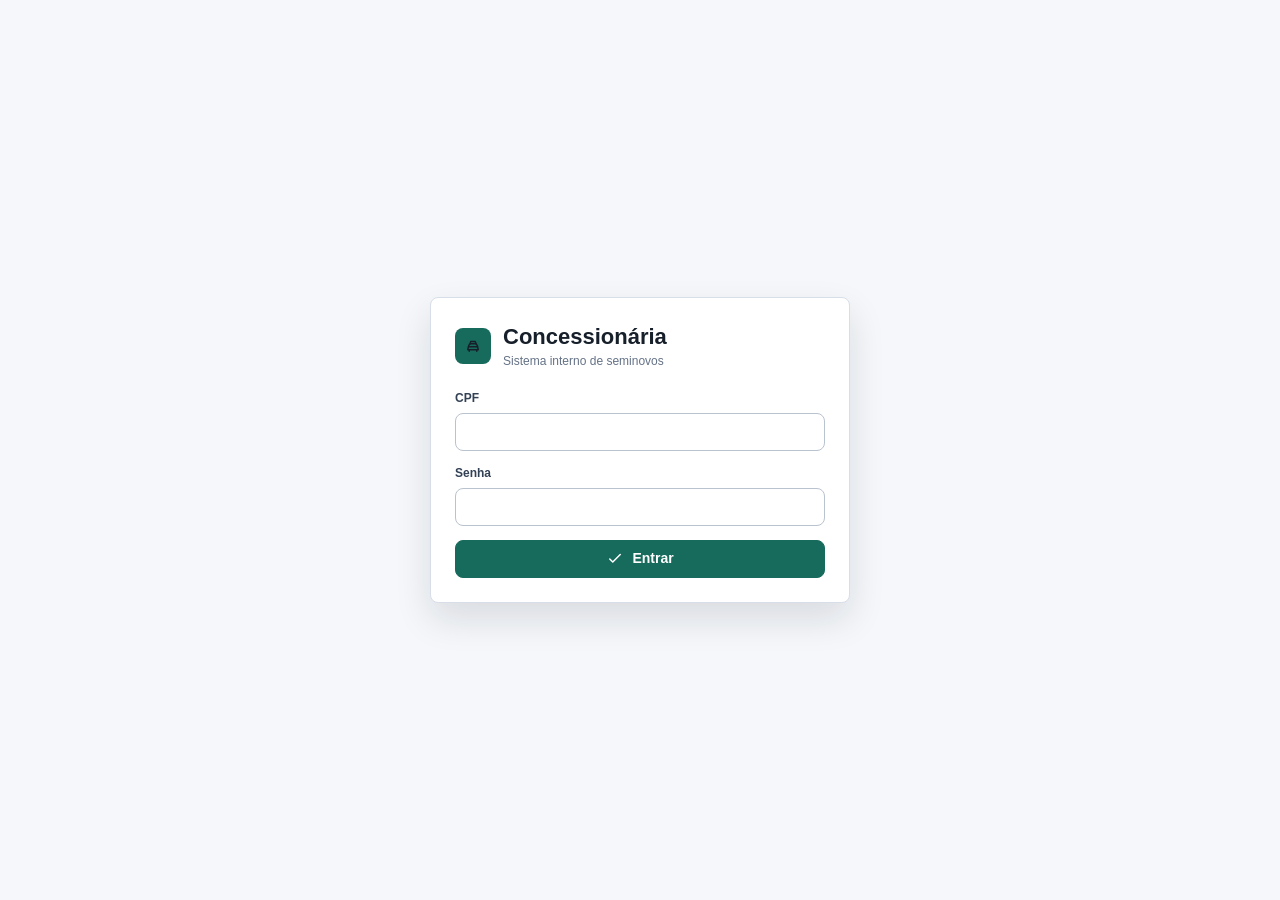
<file: index.html>
<!doctype html>
<html lang="pt-BR">
  <head>
    <meta charset="UTF-8">
    <meta name="viewport" content="width=device-width, initial-scale=1.0">
    <title>Concessionaria | Sistema Interno</title>
    <link rel="stylesheet" href="concessionaria/frontend/styles.css?v=20260525-2">
  </head>
  <body>
    <div id="app"></div>
    <div id="toast-region" class="toast-region" aria-live="polite" aria-atomic="true"></div>
    <script src="concessionaria/frontend/app.js?v=20260525-2"></script>
  </body>
</html>
</file>
<file: concessionaria/frontend/styles.css>
:root {
  --bg: #f5f7fa;
  --surface: #ffffff;
  --surface-2: #eef2f6;
  --border: #d8dee8;
  --border-strong: #b9c2cf;
  --text: #17202a;
  --muted: #647286;
  --brand: #176b5d;
  --brand-dark: #0f4f45;
  --brand-soft: #dff2ee;
  --danger: #b42318;
  --danger-soft: #fde8e5;
  --warning: #916400;
  --warning-soft: #fff3cf;
  --success: #137333;
  --success-soft: #e1f5e8;
  --info: #2458a7;
  --info-soft: #e7eefb;
  --shadow: 0 16px 36px rgba(15, 28, 45, 0.12);
  --radius: 8px;
  --sidebar: 248px;
}

* {
  box-sizing: border-box;
}

html,
body {
  min-height: 100%;
}

body {
  margin: 0;
  background: var(--bg);
  color: var(--text);
  font-family: Arial, Helvetica, sans-serif;
  font-size: 14px;
  line-height: 1.4;
}

button,
input,
select,
textarea {
  font: inherit;
}

button {
  cursor: pointer;
}

button:disabled,
input:disabled,
select:disabled,
textarea:disabled {
  cursor: not-allowed;
  opacity: 0.65;
}

.app-shell {
  min-height: 100vh;
  display: grid;
  grid-template-columns: var(--sidebar) minmax(0, 1fr);
}

.sidebar {
  position: sticky;
  top: 0;
  height: 100vh;
  background: #111820;
  color: #f8fafc;
  display: flex;
  flex-direction: column;
  border-right: 1px solid #243241;
}

.brand {
  display: flex;
  align-items: center;
  gap: 10px;
  min-height: 68px;
  padding: 0 18px;
  border-bottom: 1px solid #263443;
}

.mobile-close {
  display: none;
  margin-left: auto;
  color: #ffffff;
}

.brand-mark {
  width: 36px;
  height: 36px;
  display: grid;
  place-items: center;
  border-radius: var(--radius);
  background: var(--brand);
}

.brand-title {
  font-weight: 700;
  font-size: 15px;
}

.brand-subtitle {
  color: #a9b6c4;
  font-size: 12px;
}

.user-block {
  display: grid;
  grid-template-columns: 42px 1fr;
  gap: 10px;
  padding: 16px 18px;
  border-bottom: 1px solid #263443;
  align-items: center;
}

.avatar {
  width: 42px;
  height: 42px;
  border-radius: 50%;
  display: grid;
  place-items: center;
  background: #dff2ee;
  color: var(--brand-dark);
  font-weight: 700;
}

.user-name {
  font-weight: 700;
  min-width: 0;
  white-space: nowrap;
  overflow: hidden;
  text-overflow: ellipsis;
}

.user-role {
  color: #a9b6c4;
  font-size: 12px;
}

.nav {
  padding: 12px;
  display: grid;
  gap: 4px;
}

.nav-button,
.logout-button {
  width: 100%;
  border: 0;
  background: transparent;
  color: #dce5ef;
  display: grid;
  grid-template-columns: 22px 1fr;
  align-items: center;
  gap: 10px;
  min-height: 42px;
  padding: 0 10px;
  border-radius: var(--radius);
  text-align: left;
}

.nav-button:hover,
.logout-button:hover,
.nav-button.active {
  background: #223140;
  color: #ffffff;
}

.logout-wrap {
  margin-top: auto;
  padding: 12px;
  border-top: 1px solid #263443;
}

.content {
  min-width: 0;
  display: flex;
  flex-direction: column;
}

.topbar {
  position: sticky;
  top: 0;
  z-index: 10;
  min-height: 68px;
  background: rgba(255, 255, 255, 0.96);
  border-bottom: 1px solid var(--border);
  display: grid;
  grid-template-columns: auto 1fr auto;
  align-items: center;
  gap: 14px;
  padding: 0 22px;
}

.mobile-menu-button {
  display: none;
}

.page-title {
  margin: 0;
  font-size: 20px;
  font-weight: 700;
  letter-spacing: 0;
}

.page-subtitle {
  color: var(--muted);
  font-size: 12px;
}

.status-chip {
  display: inline-flex;
  align-items: center;
  gap: 7px;
  border: 1px solid var(--border);
  background: var(--surface);
  border-radius: 999px;
  min-height: 32px;
  padding: 0 10px;
  color: var(--muted);
  font-size: 12px;
  white-space: nowrap;
}

.status-dot {
  width: 8px;
  height: 8px;
  border-radius: 50%;
  background: var(--success);
}

.main {
  padding: 22px;
  display: grid;
  gap: 16px;
}

.login-page {
  min-height: 100vh;
  display: grid;
  place-items: center;
  padding: 20px;
}

.login-panel {
  width: min(420px, 100%);
  background: var(--surface);
  border: 1px solid var(--border);
  border-radius: var(--radius);
  box-shadow: var(--shadow);
  padding: 24px;
}

.login-head {
  display: flex;
  align-items: center;
  gap: 12px;
  margin-bottom: 20px;
}

.login-title {
  margin: 0;
  font-size: 22px;
}

.form-grid {
  display: grid;
  gap: 14px;
}

.form-grid.two {
  grid-template-columns: repeat(2, minmax(0, 1fr));
}

.form-grid.three {
  grid-template-columns: repeat(3, minmax(0, 1fr));
}

.field {
  display: grid;
  gap: 6px;
  min-width: 0;
}

.field label {
  color: #334155;
  font-weight: 700;
  font-size: 12px;
}

.field input,
.field select,
.field textarea {
  width: 100%;
  border: 1px solid var(--border-strong);
  border-radius: var(--radius);
  background: #ffffff;
  color: var(--text);
  min-height: 38px;
  padding: 8px 10px;
  outline: none;
}

.field textarea {
  min-height: 96px;
  resize: vertical;
}

.field input:focus,
.field select:focus,
.field textarea:focus {
  border-color: var(--brand);
  box-shadow: 0 0 0 3px var(--brand-soft);
}

.actions {
  display: flex;
  flex-wrap: wrap;
  gap: 8px;
  justify-content: flex-end;
  align-items: center;
}

.actions.left {
  justify-content: flex-start;
}

.button {
  min-height: 38px;
  border: 1px solid var(--border-strong);
  border-radius: var(--radius);
  background: var(--surface);
  color: var(--text);
  display: inline-flex;
  align-items: center;
  justify-content: center;
  gap: 8px;
  padding: 0 12px;
  font-weight: 700;
  white-space: nowrap;
}

.button.icon-only {
  width: 36px;
  padding: 0;
}

.button.primary {
  background: var(--brand);
  border-color: var(--brand);
  color: #ffffff;
}

.button.primary:hover {
  background: var(--brand-dark);
}

.button.danger {
  background: var(--danger);
  border-color: var(--danger);
  color: #ffffff;
}

.button.ghost {
  background: transparent;
}

.button:hover {
  border-color: #8793a3;
}

.icon {
  width: 18px;
  height: 18px;
  display: inline-grid;
  place-items: center;
  flex: 0 0 auto;
}

.icon svg {
  width: 18px;
  height: 18px;
  display: block;
  fill: none;
  stroke: currentColor;
  stroke-width: 2;
  stroke-linecap: round;
  stroke-linejoin: round;
}

.toolbar {
  display: flex;
  flex-wrap: wrap;
  align-items: end;
  justify-content: space-between;
  gap: 12px;
  background: var(--surface);
  border: 1px solid var(--border);
  border-radius: var(--radius);
  padding: 14px;
}

.toolbar-fields {
  display: flex;
  flex-wrap: wrap;
  gap: 10px;
  align-items: end;
}

.toolbar .field {
  min-width: 180px;
}

.stats-grid {
  display: grid;
  grid-template-columns: repeat(auto-fit, minmax(180px, 1fr));
  gap: 12px;
}

.stat-card,
.panel,
.empty-state {
  background: var(--surface);
  border: 1px solid var(--border);
  border-radius: var(--radius);
}

.stat-card {
  padding: 16px;
  display: grid;
  gap: 8px;
}

.stat-top {
  display: flex;
  justify-content: space-between;
  gap: 12px;
  color: var(--muted);
  font-size: 12px;
  font-weight: 700;
}

.stat-value {
  font-size: 26px;
  font-weight: 700;
}

.stat-value.success {
  color: var(--success);
}

.stat-value.danger {
  color: var(--danger);
}

.value-inline {
  font-size: 14px;
}

.full-span {
  grid-column: 1 / -1;
}

.mt-10 {
  margin-top: 10px;
}

.mt-12 {
  margin-top: 12px;
}

.panel {
  overflow: hidden;
}

.panel-head {
  min-height: 52px;
  padding: 0 14px;
  border-bottom: 1px solid var(--border);
  display: flex;
  align-items: center;
  justify-content: space-between;
  gap: 12px;
}

.panel-title {
  margin: 0;
  font-size: 15px;
  display: inline-flex;
  align-items: center;
  gap: 8px;
}

.table-wrap {
  overflow-x: auto;
}

table {
  width: 100%;
  border-collapse: collapse;
}

th,
td {
  text-align: left;
  padding: 12px 14px;
  border-bottom: 1px solid var(--border);
  vertical-align: middle;
  white-space: nowrap;
}

th {
  font-size: 12px;
  color: var(--muted);
  background: #f8fafc;
}

td.wrap {
  white-space: normal;
  min-width: 240px;
}

.row-actions {
  display: flex;
  gap: 6px;
  justify-content: flex-end;
}

.badge {
  display: inline-flex;
  align-items: center;
  min-height: 24px;
  border-radius: 999px;
  padding: 0 8px;
  font-size: 12px;
  font-weight: 700;
  border: 1px solid transparent;
}

.badge.success {
  background: var(--success-soft);
  color: var(--success);
  border-color: #a5dfb6;
}

.badge.danger {
  background: var(--danger-soft);
  color: var(--danger);
  border-color: #f2b9b2;
}

.badge.warning {
  background: var(--warning-soft);
  color: var(--warning);
  border-color: #f5d374;
}

.badge.info {
  background: var(--info-soft);
  color: var(--info);
  border-color: #c6d7f4;
}

.badge.neutral {
  background: var(--surface-2);
  color: #405064;
  border-color: var(--border);
}

.cars-grid {
  display: grid;
  grid-template-columns: repeat(auto-fill, minmax(260px, 1fr));
  gap: 12px;
  align-items: start;
}

.car-card {
  background: var(--surface);
  border: 1px solid var(--border);
  border-radius: var(--radius);
  overflow: hidden;
  display: grid;
  grid-template-rows: auto 1fr;
}

.car-media {
  position: relative;
  height: clamp(170px, 18vw, 230px);
  min-height: 170px;
  max-height: 230px;
  background: #edf1f6;
  display: grid;
  place-items: center;
  color: var(--muted);
  border-bottom: 1px solid var(--border);
}

.car-media img {
  width: 100%;
  height: 100%;
  object-fit: contain;
}

.details-media {
  height: clamp(240px, 45vh, 420px);
  max-height: 420px;
  border: 1px solid var(--border);
  border-radius: var(--radius);
  overflow: hidden;
  margin-bottom: 12px;
}

.media-controls {
  position: absolute;
  left: 8px;
  right: 8px;
  bottom: 8px;
  display: flex;
  align-items: center;
  justify-content: space-between;
  pointer-events: none;
}

.media-controls .button,
.photo-counter {
  pointer-events: auto;
  background: rgba(255, 255, 255, 0.92);
}

.photo-counter {
  min-height: 28px;
  display: inline-flex;
  align-items: center;
  border-radius: 999px;
  border: 1px solid var(--border);
  padding: 0 8px;
  font-size: 12px;
  font-weight: 700;
  color: var(--text);
}

.car-body {
  padding: 12px;
  display: grid;
  gap: 10px;
}

.car-title-line {
  display: flex;
  align-items: start;
  justify-content: space-between;
  gap: 8px;
}

.car-title {
  margin: 0;
  font-size: 16px;
}

.meta-grid {
  display: grid;
  grid-template-columns: repeat(2, minmax(0, 1fr));
  gap: 8px;
  color: var(--muted);
  font-size: 12px;
}

.sales-summary {
  padding: 14px;
  display: grid;
  grid-template-columns: repeat(auto-fit, minmax(170px, 1fr));
  gap: 12px;
}

.meta-item strong {
  display: block;
  color: var(--text);
  font-size: 13px;
}

.tabs {
  display: flex;
  flex-wrap: wrap;
  gap: 6px;
  background: var(--surface);
  border: 1px solid var(--border);
  border-radius: var(--radius);
  padding: 8px;
}

.tab-button {
  border: 1px solid transparent;
  background: transparent;
  border-radius: var(--radius);
  min-height: 34px;
  padding: 0 10px;
  display: inline-flex;
  align-items: center;
  gap: 8px;
  color: var(--muted);
  font-weight: 700;
}

.tab-button.active,
.tab-button:hover {
  background: var(--brand-soft);
  color: var(--brand-dark);
  border-color: #bdded6;
}

.report-list {
  display: grid;
  gap: 10px;
}

.report-item {
  background: var(--surface);
  border: 1px solid var(--border);
  border-radius: var(--radius);
  padding: 14px;
  display: grid;
  gap: 10px;
}

.report-head {
  display: flex;
  flex-wrap: wrap;
  justify-content: space-between;
  gap: 10px;
}

.report-title {
  margin: 0;
  font-size: 16px;
}

.report-meta {
  display: flex;
  flex-wrap: wrap;
  gap: 6px;
}

.empty-state {
  min-height: 160px;
  display: grid;
  place-items: center;
  color: var(--muted);
  text-align: center;
  padding: 20px;
}

.empty-inline {
  padding: 12px;
  color: var(--muted);
}

.modal-backdrop,
.confirm-backdrop {
  position: fixed;
  inset: 0;
  z-index: 50;
  background: rgba(10, 18, 28, 0.48);
  display: grid;
  place-items: center;
  padding: 16px;
}

.modal,
.confirm {
  width: min(860px, 100%);
  max-height: min(92vh, 900px);
  overflow: hidden;
  background: var(--surface);
  border: 1px solid var(--border);
  border-radius: var(--radius);
  box-shadow: var(--shadow);
  display: grid;
  grid-template-rows: auto minmax(0, 1fr) auto;
}

.confirm {
  width: min(420px, 100%);
}

.modal-head,
.modal-foot,
.confirm-head,
.confirm-foot {
  min-height: 56px;
  padding: 12px 16px;
  display: flex;
  align-items: center;
  justify-content: space-between;
  gap: 12px;
  border-bottom: 1px solid var(--border);
}

.modal-foot,
.confirm-foot {
  border-top: 1px solid var(--border);
  border-bottom: 0;
  justify-content: flex-end;
}

.modal-title,
.confirm-title {
  margin: 0;
  font-size: 16px;
}

.modal-body,
.confirm-body {
  padding: 16px;
  overflow: auto;
}

.details-grid {
  display: grid;
  grid-template-columns: repeat(2, minmax(0, 1fr));
  gap: 10px;
}

.detail {
  border: 1px solid var(--border);
  border-radius: var(--radius);
  padding: 10px;
  background: #fbfcfe;
}

.detail span {
  color: var(--muted);
  display: block;
  font-size: 12px;
}

.detail strong {
  display: block;
  margin-top: 4px;
}

.photo-strip,
.preview-grid {
  display: grid;
  grid-template-columns: repeat(auto-fill, minmax(128px, 1fr));
  gap: 10px;
}

.photo-tile,
.preview-tile {
  position: relative;
  aspect-ratio: 16 / 9;
  background: #e7ecf2;
  border: 1px solid var(--border);
  border-radius: var(--radius);
  overflow: hidden;
}

.photo-tile img,
.preview-tile img {
  width: 100%;
  height: 100%;
  object-fit: contain;
}

.photo-tile .remove-photo,
.preview-tile .remove-photo {
  position: absolute;
  top: 6px;
  right: 6px;
  opacity: 0;
}

.photo-tile:hover .remove-photo,
.preview-tile:hover .remove-photo {
  opacity: 1;
}

.toast-region {
  position: fixed;
  right: 16px;
  bottom: 16px;
  z-index: 80;
  display: grid;
  gap: 8px;
  width: min(380px, calc(100vw - 32px));
}

.toast {
  border-radius: var(--radius);
  box-shadow: var(--shadow);
  padding: 12px;
  display: grid;
  grid-template-columns: 22px 1fr;
  gap: 8px;
  background: var(--surface);
  border: 1px solid var(--border);
}

.toast.success {
  border-color: #a5dfb6;
  background: var(--success-soft);
  color: var(--success);
}

.toast.error {
  border-color: #f2b9b2;
  background: var(--danger-soft);
  color: var(--danger);
}

.loading-bar {
  position: fixed;
  top: 0;
  left: 0;
  right: 0;
  height: 3px;
  z-index: 90;
  background: linear-gradient(90deg, var(--brand), #3c82f6, var(--brand));
  background-size: 220% 100%;
  animation: loading 1s linear infinite;
}

.overlay {
  display: none;
}

.sr-only {
  position: absolute;
  width: 1px;
  height: 1px;
  padding: 0;
  margin: -1px;
  overflow: hidden;
  clip: rect(0, 0, 0, 0);
  white-space: nowrap;
  border: 0;
}

@keyframes loading {
  from {
    background-position: 0 0;
  }
  to {
    background-position: 220% 0;
  }
}

@media (max-width: 860px) {
  .app-shell {
    grid-template-columns: 1fr;
  }

  .sidebar {
    position: fixed;
    z-index: 40;
    width: var(--sidebar);
    transform: translateX(-100%);
    transition: transform 0.18s ease;
  }

  .app-shell.menu-open .sidebar {
    transform: translateX(0);
  }

  .app-shell.menu-open .overlay {
    display: block;
    position: fixed;
    inset: 0;
    z-index: 30;
    background: rgba(10, 18, 28, 0.42);
    border: 0;
  }

  .mobile-menu-button {
    display: inline-flex;
  }

  .mobile-close {
    display: inline-flex;
  }

  .topbar {
    padding: 0 14px;
  }

  .main {
    padding: 14px;
  }

  .form-grid.two,
  .form-grid.three,
  .details-grid {
    grid-template-columns: 1fr;
  }
}

@media (max-width: 560px) {
  .topbar {
    grid-template-columns: auto 1fr;
  }

  .status-chip {
    grid-column: 1 / -1;
    justify-self: start;
  }

  .toolbar {
    align-items: stretch;
  }

  .toolbar-fields,
  .toolbar .field,
  .actions,
  .button {
    width: 100%;
  }

  .actions {
    justify-content: stretch;
  }

  .button {
    white-space: normal;
  }

  .row-actions {
    justify-content: flex-start;
  }

  th,
  td {
    padding: 10px;
  }
}
</file>
<file: vercel/frontend/styles.css>
:root {
  --bg: #f5f7fa;
  --surface: #ffffff;
  --surface-2: #eef2f6;
  --border: #d8dee8;
  --border-strong: #b9c2cf;
  --text: #17202a;
  --muted: #647286;
  --brand: #176b5d;
  --brand-dark: #0f4f45;
  --brand-soft: #dff2ee;
  --danger: #b42318;
  --danger-soft: #fde8e5;
  --warning: #916400;
  --warning-soft: #fff3cf;
  --success: #137333;
  --success-soft: #e1f5e8;
  --info: #2458a7;
  --info-soft: #e7eefb;
  --shadow: 0 16px 36px rgba(15, 28, 45, 0.12);
  --radius: 8px;
  --sidebar: 248px;
}

* {
  box-sizing: border-box;
}

html,
body {
  min-height: 100%;
}

body {
  margin: 0;
  background: var(--bg);
  color: var(--text);
  font-family: Arial, Helvetica, sans-serif;
  font-size: 14px;
  line-height: 1.4;
}

button,
input,
select,
textarea {
  font: inherit;
}

button {
  cursor: pointer;
}

button:disabled,
input:disabled,
select:disabled,
textarea:disabled {
  cursor: not-allowed;
  opacity: 0.65;
}

.app-shell {
  min-height: 100vh;
  display: grid;
  grid-template-columns: var(--sidebar) minmax(0, 1fr);
}

.sidebar {
  position: sticky;
  top: 0;
  height: 100vh;
  background: #111820;
  color: #f8fafc;
  display: flex;
  flex-direction: column;
  border-right: 1px solid #243241;
}

.brand {
  display: flex;
  align-items: center;
  gap: 10px;
  min-height: 68px;
  padding: 0 18px;
  border-bottom: 1px solid #263443;
}

.mobile-close {
  display: none;
  margin-left: auto;
  color: #ffffff;
}

.brand-mark {
  width: 36px;
  height: 36px;
  display: grid;
  place-items: center;
  border-radius: var(--radius);
  background: var(--brand);
}

.brand-title {
  font-weight: 700;
  font-size: 15px;
}

.brand-subtitle {
  color: #a9b6c4;
  font-size: 12px;
}

.user-block {
  display: grid;
  grid-template-columns: 42px 1fr;
  gap: 10px;
  padding: 16px 18px;
  border-bottom: 1px solid #263443;
  align-items: center;
}

.avatar {
  width: 42px;
  height: 42px;
  border-radius: 50%;
  display: grid;
  place-items: center;
  background: #dff2ee;
  color: var(--brand-dark);
  font-weight: 700;
}

.user-name {
  font-weight: 700;
  min-width: 0;
  white-space: nowrap;
  overflow: hidden;
  text-overflow: ellipsis;
}

.user-role {
  color: #a9b6c4;
  font-size: 12px;
}

.nav {
  padding: 12px;
  display: grid;
  gap: 4px;
}

.nav-button,
.logout-button {
  width: 100%;
  border: 0;
  background: transparent;
  color: #dce5ef;
  display: grid;
  grid-template-columns: 22px 1fr;
  align-items: center;
  gap: 10px;
  min-height: 42px;
  padding: 0 10px;
  border-radius: var(--radius);
  text-align: left;
}

.nav-button:hover,
.logout-button:hover,
.nav-button.active {
  background: #223140;
  color: #ffffff;
}

.logout-wrap {
  margin-top: auto;
  padding: 12px;
  border-top: 1px solid #263443;
}

.content {
  min-width: 0;
  display: flex;
  flex-direction: column;
}

.topbar {
  position: sticky;
  top: 0;
  z-index: 10;
  min-height: 68px;
  background: rgba(255, 255, 255, 0.96);
  border-bottom: 1px solid var(--border);
  display: grid;
  grid-template-columns: auto 1fr auto;
  align-items: center;
  gap: 14px;
  padding: 0 22px;
}

.mobile-menu-button {
  display: none;
}

.page-title {
  margin: 0;
  font-size: 20px;
  font-weight: 700;
  letter-spacing: 0;
}

.page-subtitle {
  color: var(--muted);
  font-size: 12px;
}

.status-chip {
  display: inline-flex;
  align-items: center;
  gap: 7px;
  border: 1px solid var(--border);
  background: var(--surface);
  border-radius: 999px;
  min-height: 32px;
  padding: 0 10px;
  color: var(--muted);
  font-size: 12px;
  white-space: nowrap;
}

.status-dot {
  width: 8px;
  height: 8px;
  border-radius: 50%;
  background: var(--success);
}

.main {
  padding: 22px;
  display: grid;
  gap: 16px;
}

.login-page {
  min-height: 100vh;
  display: grid;
  place-items: center;
  padding: 20px;
}

.login-panel {
  width: min(420px, 100%);
  background: var(--surface);
  border: 1px solid var(--border);
  border-radius: var(--radius);
  box-shadow: var(--shadow);
  padding: 24px;
}

.login-head {
  display: flex;
  align-items: center;
  gap: 12px;
  margin-bottom: 20px;
}

.login-title {
  margin: 0;
  font-size: 22px;
}

.form-grid {
  display: grid;
  gap: 14px;
}

.form-grid.two {
  grid-template-columns: repeat(2, minmax(0, 1fr));
}

.form-grid.three {
  grid-template-columns: repeat(3, minmax(0, 1fr));
}

.field {
  display: grid;
  gap: 6px;
  min-width: 0;
}

.field label {
  color: #334155;
  font-weight: 700;
  font-size: 12px;
}

.field input,
.field select,
.field textarea {
  width: 100%;
  border: 1px solid var(--border-strong);
  border-radius: var(--radius);
  background: #ffffff;
  color: var(--text);
  min-height: 38px;
  padding: 8px 10px;
  outline: none;
}

.field textarea {
  min-height: 96px;
  resize: vertical;
}

.field input:focus,
.field select:focus,
.field textarea:focus {
  border-color: var(--brand);
  box-shadow: 0 0 0 3px var(--brand-soft);
}

.actions {
  display: flex;
  flex-wrap: wrap;
  gap: 8px;
  justify-content: flex-end;
  align-items: center;
}

.actions.left {
  justify-content: flex-start;
}

.button {
  min-height: 38px;
  border: 1px solid var(--border-strong);
  border-radius: var(--radius);
  background: var(--surface);
  color: var(--text);
  display: inline-flex;
  align-items: center;
  justify-content: center;
  gap: 8px;
  padding: 0 12px;
  font-weight: 700;
  white-space: nowrap;
}

.button.icon-only {
  width: 36px;
  min-width: 36px;
  padding: 0;
}

.button.primary {
  background: var(--brand);
  border-color: var(--brand);
  color: #ffffff;
}

.button.primary:hover {
  background: var(--brand-dark);
}

.button.danger {
  background: var(--danger);
  border-color: var(--danger);
  color: #ffffff;
}

.button.ghost {
  background: transparent;
}

.button:hover {
  border-color: #8793a3;
}

.icon {
  width: 18px;
  height: 18px;
  display: inline-grid;
  place-items: center;
  flex: 0 0 auto;
}

.icon svg {
  width: 18px;
  height: 18px;
  display: block;
  fill: none;
  stroke: currentColor;
  stroke-width: 2;
  stroke-linecap: round;
  stroke-linejoin: round;
}

.toolbar {
  display: flex;
  flex-wrap: wrap;
  align-items: end;
  justify-content: space-between;
  gap: 12px;
  background: var(--surface);
  border: 1px solid var(--border);
  border-radius: var(--radius);
  padding: 14px;
}

.toolbar-fields {
  display: flex;
  flex-wrap: wrap;
  gap: 10px;
  align-items: end;
}

.toolbar .field {
  min-width: 180px;
}

.stats-grid {
  display: grid;
  grid-template-columns: repeat(auto-fit, minmax(min(220px, 100%), 1fr));
  gap: 12px;
}

.stat-card,
.panel,
.empty-state {
  background: var(--surface);
  border: 1px solid var(--border);
  border-radius: var(--radius);
}

.stat-card {
  padding: 16px;
  display: grid;
  gap: 8px;
  min-width: 0;
}

.stat-top {
  display: flex;
  justify-content: space-between;
  gap: 12px;
  color: var(--muted);
  font-size: 12px;
  font-weight: 700;
}

.stat-value {
  min-width: 0;
  max-width: 100%;
  font-size: clamp(18px, 1.45vw, 26px);
  font-weight: 700;
  line-height: 1.12;
  overflow-wrap: anywhere;
}

.stat-value.success {
  color: var(--success);
}

.stat-value.danger {
  color: var(--danger);
}

.value-inline {
  font-size: 14px;
}

.dashboard-grid {
  display: grid;
  grid-template-columns: minmax(320px, 1.35fr) repeat(2, minmax(260px, 1fr));
  gap: 12px;
  align-items: stretch;
}

.dashboard-card {
  background: var(--surface);
  border: 1px solid var(--border);
  border-radius: var(--radius);
  padding: 16px;
  display: grid;
  gap: 16px;
  min-width: 0;
  box-shadow: 0 8px 24px rgba(15, 28, 45, 0.05);
}

.dashboard-card.featured {
  background: linear-gradient(135deg, #ffffff 0%, #f4faf8 100%);
}

.chart-head {
  display: flex;
  align-items: flex-start;
  justify-content: space-between;
  gap: 12px;
  color: var(--muted);
}

.chart-title {
  margin: 0;
  color: var(--text);
  font-size: 16px;
}

.chart-subtitle {
  margin: 3px 0 0;
  color: var(--muted);
  font-size: 12px;
}

.donut-layout {
  display: grid;
  grid-template-columns: 170px minmax(0, 1fr);
  align-items: center;
  gap: 18px;
}

.donut-chart {
  width: 170px;
  aspect-ratio: 1;
  border-radius: 50%;
  display: grid;
  place-items: center;
  background: conic-gradient(var(--success) 0 var(--slice), var(--danger) var(--slice) 360deg);
  position: relative;
}

.donut-chart::before {
  content: "";
  position: absolute;
  inset: 18px;
  border-radius: 50%;
  background: var(--surface);
  box-shadow: inset 0 0 0 1px var(--border);
}

.donut-center {
  position: relative;
  z-index: 1;
  display: grid;
  gap: 4px;
  text-align: center;
  max-width: 112px;
}

.donut-center span,
.mini-kpis span {
  color: var(--muted);
  font-size: 11px;
  font-weight: 700;
}

.donut-center strong {
  font-size: 16px;
  line-height: 1.15;
  overflow-wrap: anywhere;
}

.donut-center strong.success {
  color: var(--success);
}

.donut-center strong.danger {
  color: var(--danger);
}

.chart-legend {
  display: grid;
  gap: 10px;
  min-width: 0;
}

.chart-legend.compact {
  gap: 8px;
}

.legend-row {
  display: grid;
  grid-template-columns: 10px minmax(0, 1fr) auto auto;
  align-items: center;
  gap: 8px;
  color: var(--muted);
  font-size: 12px;
}

.legend-row strong {
  color: var(--text);
  font-size: 13px;
  overflow-wrap: anywhere;
}

.legend-row em {
  color: var(--muted);
  font-style: normal;
  font-size: 11px;
}

.legend-dot {
  width: 10px;
  height: 10px;
  border-radius: 50%;
  background: var(--muted);
}

.legend-dot.success,
.progress-fill.success,
.stack.success {
  background: var(--success);
}

.legend-dot.danger,
.progress-fill.danger {
  background: var(--danger);
}

.legend-dot.warning,
.progress-fill.warning,
.stack.warning {
  background: #d7a422;
}

.stacked-bar,
.progress-track {
  width: 100%;
  height: 12px;
  border-radius: 999px;
  overflow: hidden;
  background: var(--surface-2);
}

.stacked-bar {
  display: flex;
}

.stack {
  min-width: 0;
}

.bar-list {
  display: grid;
  gap: 12px;
}

.bar-row {
  display: grid;
  gap: 6px;
}

.bar-meta {
  display: flex;
  justify-content: space-between;
  gap: 10px;
  color: var(--muted);
  font-size: 12px;
}

.bar-meta strong {
  color: var(--text);
}

.progress-fill {
  display: block;
  height: 100%;
  border-radius: inherit;
}

.mini-kpis {
  display: grid;
  grid-template-columns: repeat(2, minmax(0, 1fr));
  gap: 8px;
}

.mini-kpis div {
  border: 1px solid var(--border);
  border-radius: var(--radius);
  background: #fbfcfe;
  padding: 10px;
}

.mini-kpis strong {
  display: block;
  margin-top: 2px;
  font-size: 18px;
}

.full-span {
  grid-column: 1 / -1;
}

.mt-10 {
  margin-top: 10px;
}

.mt-12 {
  margin-top: 12px;
}

.panel {
  overflow: hidden;
}

.panel-head {
  min-height: 52px;
  padding: 0 14px;
  border-bottom: 1px solid var(--border);
  display: flex;
  align-items: center;
  justify-content: space-between;
  gap: 12px;
}

.panel-title {
  margin: 0;
  font-size: 15px;
  display: inline-flex;
  align-items: center;
  gap: 8px;
}

.table-wrap {
  overflow-x: auto;
}

table {
  width: 100%;
  border-collapse: collapse;
}

th,
td {
  text-align: left;
  padding: 12px 14px;
  border-bottom: 1px solid var(--border);
  vertical-align: middle;
  white-space: nowrap;
}

th {
  font-size: 12px;
  color: var(--muted);
  background: #f8fafc;
}

td.wrap {
  white-space: normal;
  min-width: 240px;
}

.row-actions {
  display: flex;
  gap: 6px;
  justify-content: flex-end;
}

.badge {
  display: inline-flex;
  align-items: center;
  min-height: 24px;
  border-radius: 999px;
  padding: 0 8px;
  font-size: 12px;
  font-weight: 700;
  border: 1px solid transparent;
}

.badge.success {
  background: var(--success-soft);
  color: var(--success);
  border-color: #a5dfb6;
}

.badge.danger {
  background: var(--danger-soft);
  color: var(--danger);
  border-color: #f2b9b2;
}

.badge.warning {
  background: var(--warning-soft);
  color: var(--warning);
  border-color: #f5d374;
}

.badge.info {
  background: var(--info-soft);
  color: var(--info);
  border-color: #c6d7f4;
}

.badge.neutral {
  background: var(--surface-2);
  color: #405064;
  border-color: var(--border);
}

.cars-grid {
  display: grid;
  grid-template-columns: repeat(auto-fill, minmax(260px, 1fr));
  gap: 12px;
  align-items: start;
}

.car-card {
  background: var(--surface);
  border: 1px solid var(--border);
  border-radius: var(--radius);
  overflow: hidden;
  display: grid;
  grid-template-rows: auto 1fr;
}

.car-media {
  position: relative;
  height: clamp(170px, 18vw, 230px);
  min-height: 170px;
  max-height: 230px;
  background: #edf1f6;
  display: grid;
  place-items: center;
  color: var(--muted);
  border-bottom: 1px solid var(--border);
}

.car-media img {
  width: 100%;
  height: 100%;
  object-fit: contain;
}

.details-media {
  height: clamp(240px, 45vh, 420px);
  max-height: 420px;
  border: 1px solid var(--border);
  border-radius: var(--radius);
  overflow: hidden;
  margin-bottom: 12px;
}

.media-controls {
  position: absolute;
  left: 8px;
  right: 8px;
  bottom: 8px;
  display: flex;
  align-items: center;
  justify-content: space-between;
  pointer-events: none;
}

.media-controls .button,
.photo-counter {
  pointer-events: auto;
  background: rgba(255, 255, 255, 0.92);
}

.photo-counter {
  min-height: 28px;
  display: inline-flex;
  align-items: center;
  border-radius: 999px;
  border: 1px solid var(--border);
  padding: 0 8px;
  font-size: 12px;
  font-weight: 700;
  color: var(--text);
}

.car-body {
  padding: 12px;
  display: grid;
  gap: 10px;
}

.car-title-line {
  display: flex;
  align-items: start;
  justify-content: space-between;
  gap: 8px;
}

.car-title {
  margin: 0;
  font-size: 16px;
}

.meta-grid {
  display: grid;
  grid-template-columns: repeat(2, minmax(0, 1fr));
  gap: 8px;
  color: var(--muted);
  font-size: 12px;
}

.sales-summary {
  padding: 14px;
  display: grid;
  grid-template-columns: repeat(auto-fit, minmax(170px, 1fr));
  gap: 12px;
}

.meta-item strong {
  display: block;
  color: var(--text);
  font-size: 13px;
}

.tabs {
  display: flex;
  flex-wrap: wrap;
  gap: 6px;
  background: var(--surface);
  border: 1px solid var(--border);
  border-radius: var(--radius);
  padding: 8px;
}

.tab-button {
  border: 1px solid transparent;
  background: transparent;
  border-radius: var(--radius);
  min-height: 34px;
  padding: 0 10px;
  display: inline-flex;
  align-items: center;
  gap: 8px;
  color: var(--muted);
  font-weight: 700;
}

.tab-button.active,
.tab-button:hover {
  background: var(--brand-soft);
  color: var(--brand-dark);
  border-color: #bdded6;
}

.report-list {
  display: grid;
  gap: 10px;
}

.report-item {
  background: var(--surface);
  border: 1px solid var(--border);
  border-radius: var(--radius);
  padding: 14px;
  display: grid;
  gap: 10px;
}

.report-head {
  display: flex;
  flex-wrap: wrap;
  justify-content: space-between;
  gap: 10px;
}

.report-title {
  margin: 0;
  font-size: 16px;
}

.report-meta {
  display: flex;
  flex-wrap: wrap;
  gap: 6px;
}

.empty-state {
  min-height: 160px;
  display: grid;
  place-items: center;
  color: var(--muted);
  text-align: center;
  padding: 20px;
}

.empty-inline {
  padding: 12px;
  color: var(--muted);
}

.modal-backdrop,
.confirm-backdrop {
  position: fixed;
  inset: 0;
  z-index: 50;
  background: rgba(10, 18, 28, 0.48);
  display: grid;
  place-items: center;
  padding: 16px;
}

.modal,
.confirm {
  width: min(860px, 100%);
  max-height: min(92vh, 900px);
  overflow: hidden;
  background: var(--surface);
  border: 1px solid var(--border);
  border-radius: var(--radius);
  box-shadow: var(--shadow);
  display: grid;
  grid-template-rows: auto minmax(0, 1fr) auto;
}

.confirm {
  width: min(420px, 100%);
}

.modal-head,
.modal-foot,
.confirm-head,
.confirm-foot {
  min-height: 56px;
  padding: 12px 16px;
  display: flex;
  align-items: center;
  justify-content: space-between;
  gap: 12px;
  border-bottom: 1px solid var(--border);
}

.modal-foot,
.confirm-foot {
  border-top: 1px solid var(--border);
  border-bottom: 0;
  justify-content: flex-end;
}

.modal-title,
.confirm-title {
  margin: 0;
  font-size: 16px;
}

.modal-body,
.confirm-body {
  padding: 16px;
  overflow: auto;
}

.details-grid {
  display: grid;
  grid-template-columns: repeat(2, minmax(0, 1fr));
  gap: 10px;
}

.detail {
  border: 1px solid var(--border);
  border-radius: var(--radius);
  padding: 10px;
  background: #fbfcfe;
}

.detail span {
  color: var(--muted);
  display: block;
  font-size: 12px;
}

.detail strong {
  display: block;
  margin-top: 4px;
}

.photo-strip,
.preview-grid {
  display: grid;
  grid-template-columns: repeat(auto-fill, minmax(128px, 1fr));
  gap: 10px;
}

.photo-tile,
.preview-tile {
  position: relative;
  aspect-ratio: 16 / 9;
  background: #e7ecf2;
  border: 1px solid var(--border);
  border-radius: var(--radius);
  overflow: hidden;
}

.photo-tile img,
.preview-tile img {
  width: 100%;
  height: 100%;
  object-fit: contain;
}

.photo-tile .remove-photo,
.preview-tile .remove-photo {
  position: absolute;
  top: 6px;
  right: 6px;
  opacity: 0;
}

.photo-tile:hover .remove-photo,
.preview-tile:hover .remove-photo {
  opacity: 1;
}

.toast-region {
  position: fixed;
  right: 16px;
  bottom: 16px;
  z-index: 80;
  display: grid;
  gap: 8px;
  width: min(380px, calc(100vw - 32px));
}

.toast {
  border-radius: var(--radius);
  box-shadow: var(--shadow);
  padding: 12px;
  display: grid;
  grid-template-columns: 22px 1fr;
  gap: 8px;
  background: var(--surface);
  border: 1px solid var(--border);
}

.toast.success {
  border-color: #a5dfb6;
  background: var(--success-soft);
  color: var(--success);
}

.toast.error {
  border-color: #f2b9b2;
  background: var(--danger-soft);
  color: var(--danger);
}

.loading-bar {
  position: fixed;
  top: 0;
  left: 0;
  right: 0;
  height: 3px;
  z-index: 90;
  background: linear-gradient(90deg, var(--brand), #3c82f6, var(--brand));
  background-size: 220% 100%;
  animation: loading 1s linear infinite;
}

.overlay {
  display: none;
}

.sr-only {
  position: absolute;
  width: 1px;
  height: 1px;
  padding: 0;
  margin: -1px;
  overflow: hidden;
  clip: rect(0, 0, 0, 0);
  white-space: nowrap;
  border: 0;
}

@keyframes loading {
  from {
    background-position: 0 0;
  }
  to {
    background-position: 220% 0;
  }
}

@media (max-width: 860px) {
  .app-shell {
    grid-template-columns: 1fr;
  }

  .dashboard-grid {
    grid-template-columns: 1fr;
  }

  .donut-layout {
    grid-template-columns: 150px minmax(0, 1fr);
  }

  .donut-chart {
    width: 150px;
  }

  .sidebar {
    position: fixed;
    z-index: 40;
    width: var(--sidebar);
    transform: translateX(-100%);
    transition: transform 0.18s ease;
  }

  .app-shell.menu-open .sidebar {
    transform: translateX(0);
  }

  .app-shell.menu-open .overlay {
    display: block;
    position: fixed;
    inset: 0;
    z-index: 30;
    background: rgba(10, 18, 28, 0.42);
    border: 0;
  }

  .mobile-menu-button {
    display: inline-flex;
  }

  .mobile-close {
    display: inline-flex;
  }

  .topbar {
    padding: 0 14px;
  }

  .main {
    padding: 14px;
  }

  .form-grid.two,
  .form-grid.three,
  .details-grid {
    grid-template-columns: 1fr;
  }
}

@media (max-width: 560px) {
  .topbar {
    grid-template-columns: auto 1fr;
  }

  .status-chip {
    grid-column: 1 / -1;
    justify-self: start;
  }

  .toolbar {
    align-items: stretch;
  }

  .toolbar-fields,
  .toolbar .field,
  .actions,
  .button {
    width: 100%;
  }

  .actions {
    justify-content: stretch;
  }

  .button {
    white-space: normal;
  }

  .donut-layout {
    grid-template-columns: 1fr;
  }

  .donut-chart {
    justify-self: center;
  }

  .row-actions {
    justify-content: flex-start;
  }

  th,
  td {
    padding: 10px;
  }
}
</file>
